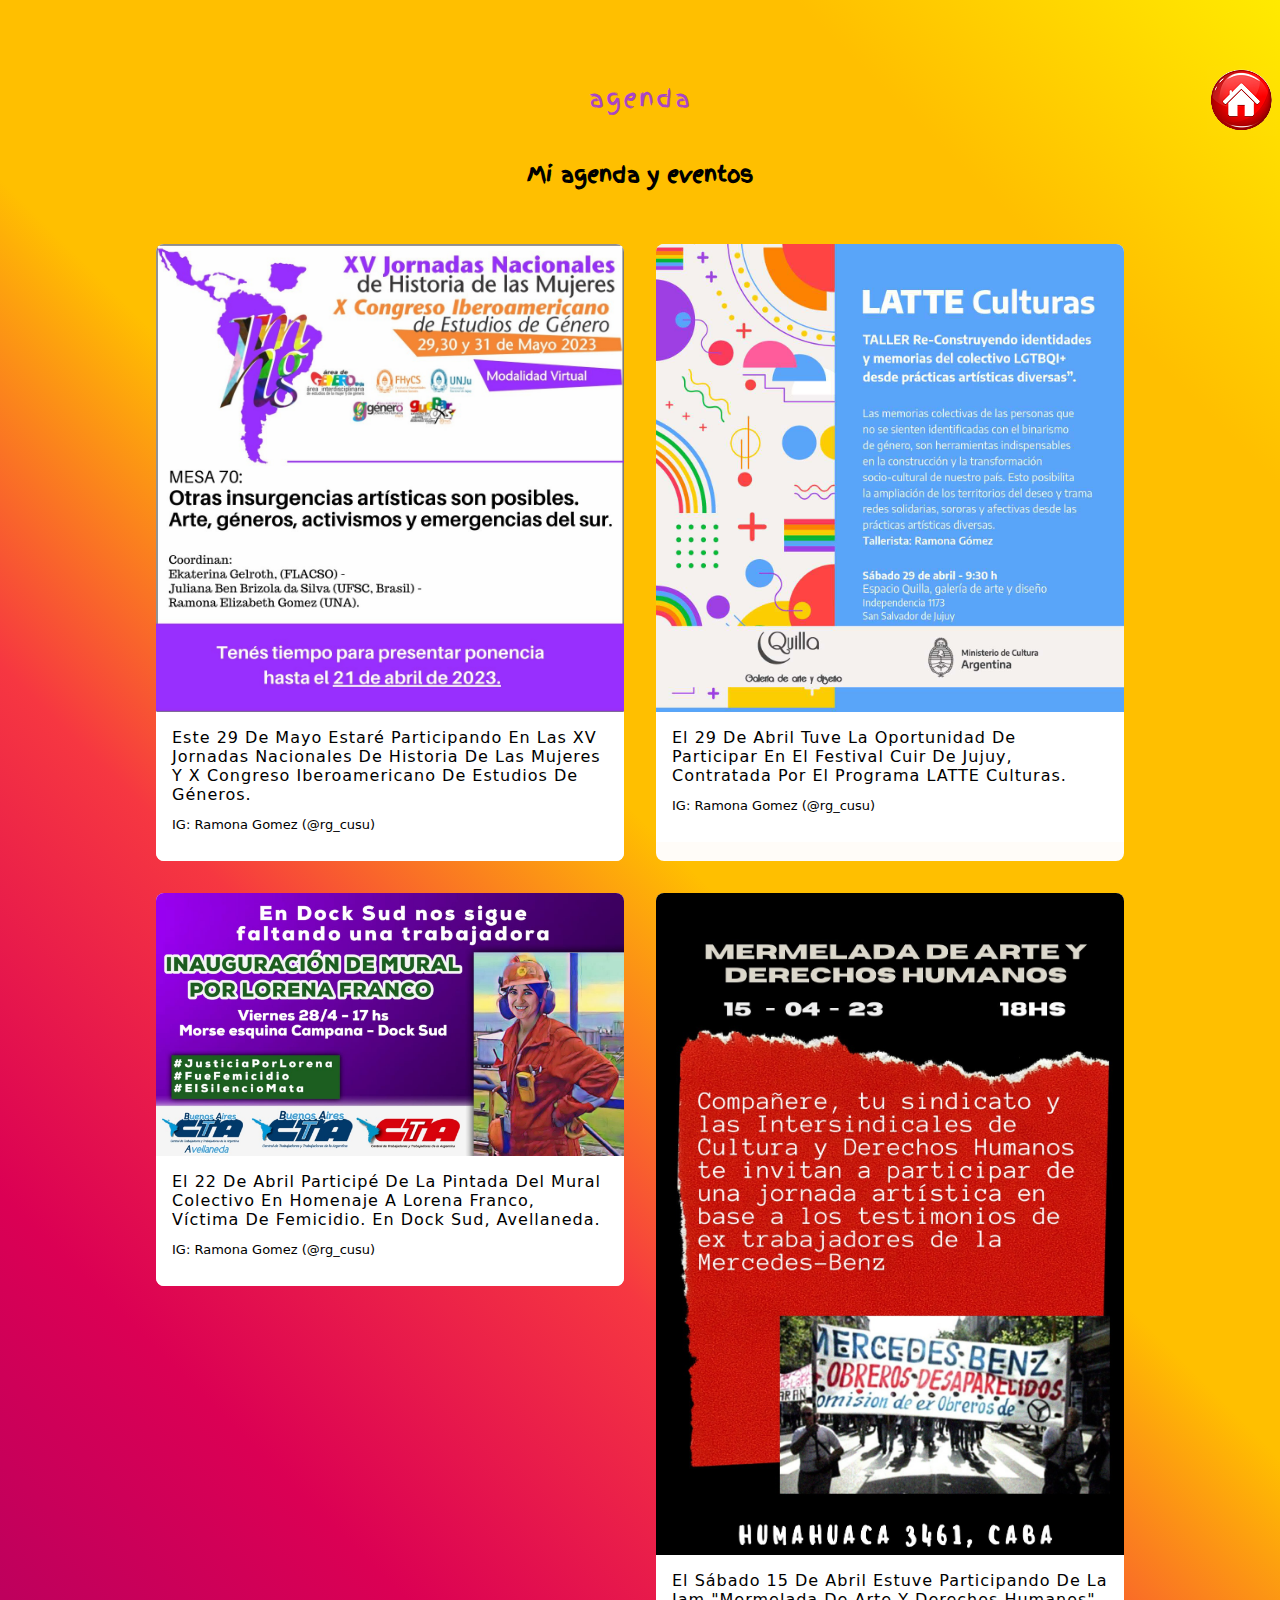
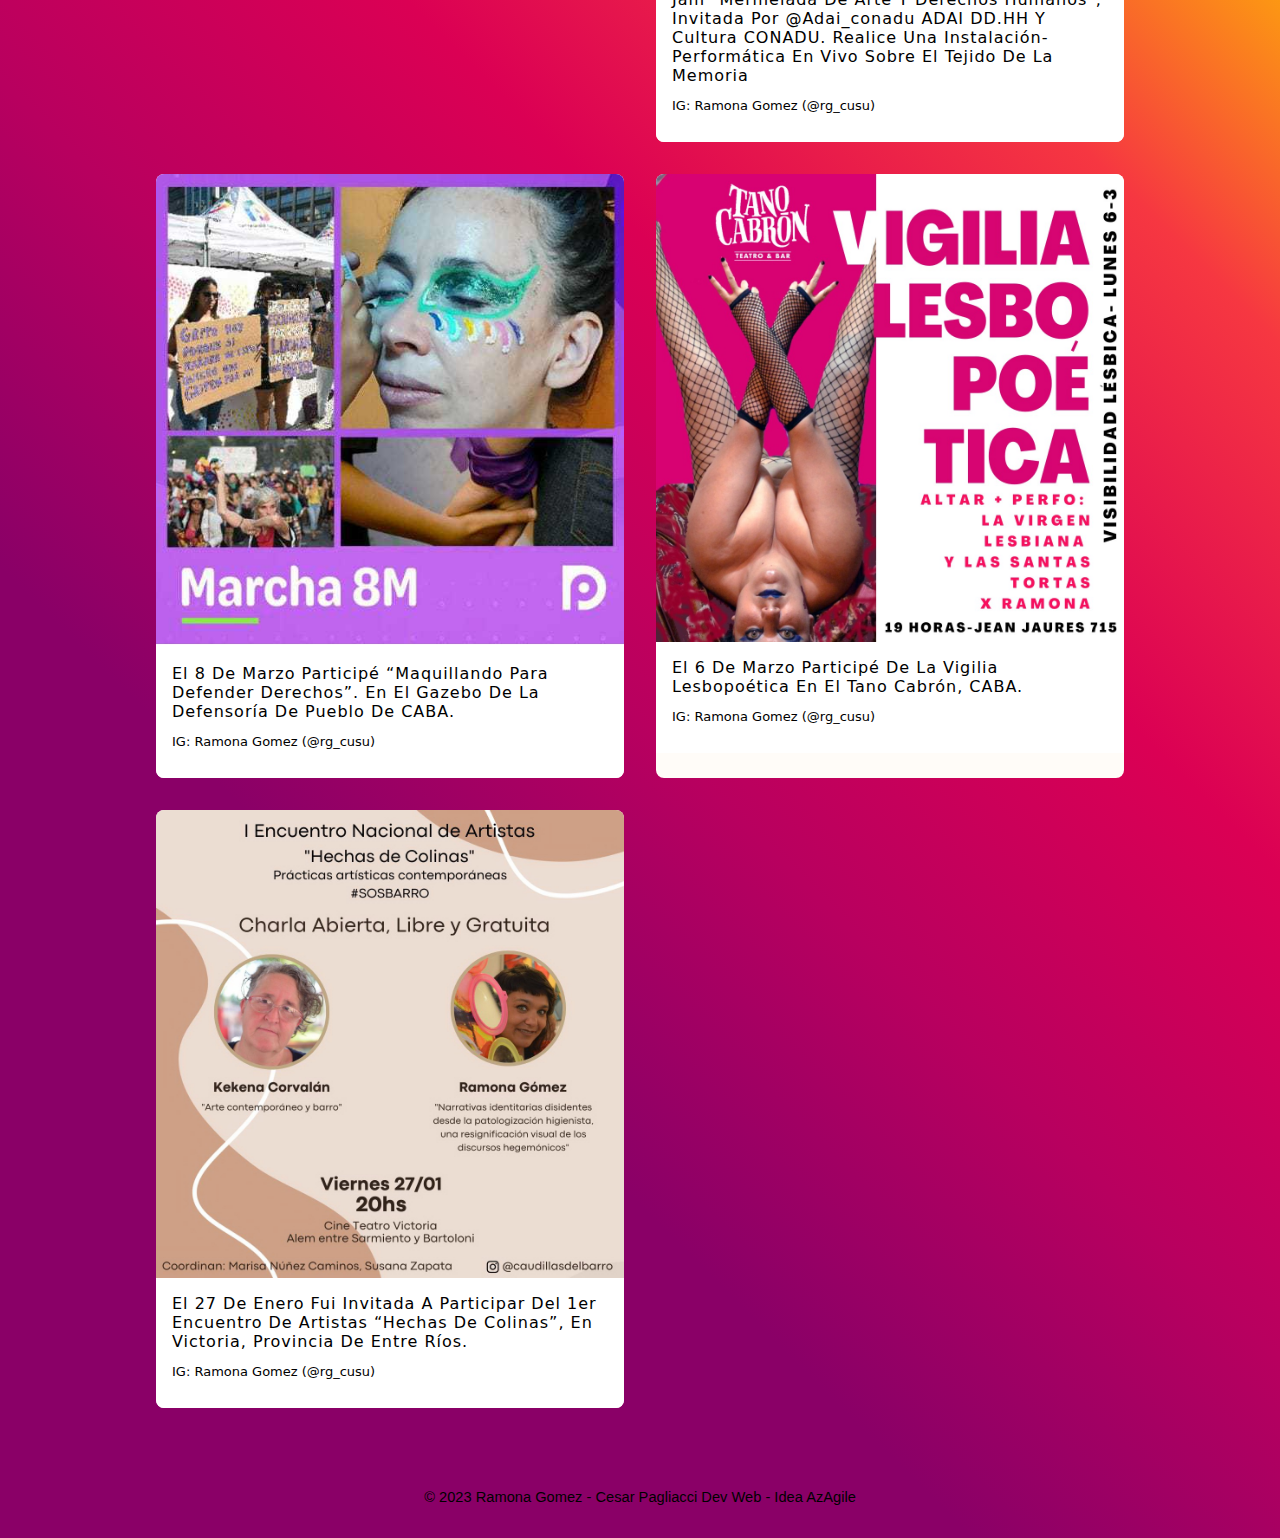
<file: agenda.html>
<!DOCTYPE html>
<html lang="en">
<head>
    <meta charset="UTF-8">
    <meta http-equiv="X-UA-Compatible" content="IE=edge">
    <meta name="viewport" content="width=device-width, initial-scale=1.0">
    <link rel="shortcut icon" href="./img/iconotransp.png" type="image/x-icon">
    <meta name="google-site-verification" content="4ORnj3a_B2ZTht-KVePzPWSEmkVpDXo3Prx_fdtxw7s" />    
    <title>Ramona Gomez Agenda</title>
    <link rel="stylesheet" href="./agenda.css">
    <meta name="author" content="Cesar Pagliacci">
    <meta name="copyright" content="Ramona Gomez">
    <meta name="description" content="Ramona Gomez, licenciada y docente de arte. Se desempeña como Artista visual y como investigadora.">
    <meta name="keywords" content="Ramona Gomez, artista visual, Universidad Nacional de las Artes (UNA), LGTBQI+, Artista visual, investigadora, Lenguajes artísticos combinados, proyectos socioculturales, muralismo, consultora en temas DEI (Diversidad-Equidad-Inclusión), diversidad, ESI">
</head>
<body>

    <div class="container">     

        <a href="./portfolio.html" class="btn-neon">
            <span id="span1"></span>
            <span id="span2"></span>
            <span id="span3"></span>
            <span id="span4"></span>
           agenda
        </a>
        </div>

        <h4 class=".cabecera" align="center">Mi agenda y eventos</h4>

        <div class="ws">
            <ul>                
                <li><a href="./index.html" class="icon-mail2"></a></li>               
            </ul>
       </div>
    
        <div class="main">
            
            <ul class="cards">
              <li class="cards_item">
                <div class="card">
                  <div class="card_image"><img src="./img/congreso.jpg"></div>
                  <div class="card_content">                    
                    <h3 class="card_title">Este 29 de mayo estaré participando en las XV Jornadas Nacionales de Historia de las Mujeres y X Congreso Iberoamericano de Estudios de Géneros.</h3>
                    <a href="https://www.instagram.com/p/CrMZC60u48W/" target="_blank"><p>IG: Ramona Gomez (@rg_cusu)</p></a>                  
                  </div>
                </div>
              </li>

              <li class="cards_item">
                <div class="card">                  
                  <div class="card_image"><img src="./img/29abril.jpg"></div>            
                  <div class="card_content">                    
                    <h3 class="card_title">El 29 de abril tuve la oportunidad de participar en el festival cuir de Jujuy, contratada por el programa LATTE culturas.</h3>
                    <a href="https://www.instagram.com/p/CrwJ2wJuKqP/" target="_blank"><p>IG: Ramona Gomez (@rg_cusu)</p></a>                
                  </div>
                </div>
              </li>

              <li class="cards_item" style="height: 50%;">
                <div class="card">
                  <div class="card_image"><img src="./img/28abril.jpeg"></div>
                  <div class="card_content">                    
                    <h3 class="card_title">El 22 de abril participé de la pintada del mural colectivo en homenaje a Lorena Franco, víctima de femicidio. En Dock Sud, Avellaneda.</h3>
                    <a href="https://www.instagram.com/p/CrYgfbVuq4Y/" target="_blank"><p>IG: Ramona Gomez (@rg_cusu)</p></a>                  
                  </div>
                </div>
              </li>

              <li class="cards_item">
                <div class="card">                  
                  <div class="card_image"><img src="./img/15abril.jpg"></div>            
                  <div class="card_content">                    
                    <h3 class="card_title">El sábado 15 de abril estuve participando de la Jam "Mermelada de Arte y derechos Humanos", invitada por @adai_conadu ADAI DD.HH y Cultura CONADU. Realice una instalación-performática en vivo sobre el tejido de la memoria</h3>
                    <a href="https://www.instagram.com/p/CrMXoEpuh3k/" target="_blank"><p>IG: Ramona Gomez (@rg_cusu)</p></a>                
                  </div>
                </div>
              </li>

              <li class="cards_item">
                <div class="card">
                  <div class="card_image"><img src="./img/8marzo.jpg"></div>
                  <div class="card_content">                    
                    <h3 class="card_title">El 8 de marzo participé “Maquillando para defender derechos”. En el gazebo de la Defensoría de Pueblo de CABA.</h3>
                    <a href="https://www.instagram.com/p/Cpk7wv_OJXc/" target="_blank"><p>IG: Ramona Gomez (@rg_cusu)</p></a>                  
                  </div>
                </div>
              </li>

              <li class="cards_item">
                <div class="card">                  
                  <div class="card_image"><img src="./img/vigilialesbopoetica.jpeg"></div>            
                  <div class="card_content">                    
                    <h3 class="card_title">El 6 de marzo participé de la Vigilia lesbopoética en El Tano Cabrón, CABA.</h3>
                    <a href="https://www.instagram.com/p/CpgqQ5TsyZm/" target="_blank"><p>IG: Ramona Gomez (@rg_cusu)</p></a>                
                  </div>
                </div>
              </li>

              <li class="cards_item">
                <div class="card">                  
                  <div class="card_image"><img src="./img/sosbarro.jpeg"></div>            
                  <div class="card_content">                    
                    <h3 class="card_title">El 27 de enero fui invitada a participar del 1er Encuentro de Artistas “Hechas de Colinas”, en Victoria, provincia de Entre Ríos.</h3>
                    <a href="https://www.instagram.com/p/CoLj15vuVhn/" target="_blank"><p>IG: Ramona Gomez (@rg_cusu)</p></a>                
                  </div>
                </div>
              </li>  
             
            </ul>
            <br>
            <br>

          <footer>        
            <a href="https://www.azagile.ar" target="_blank"><label> © 2023 Ramona Gomez - Cesar Pagliacci Dev Web - Idea AzAgile</label></a>
          </footer> 
        </div>

    <script src="./main.js"></script>

</body>
</html>
</file>
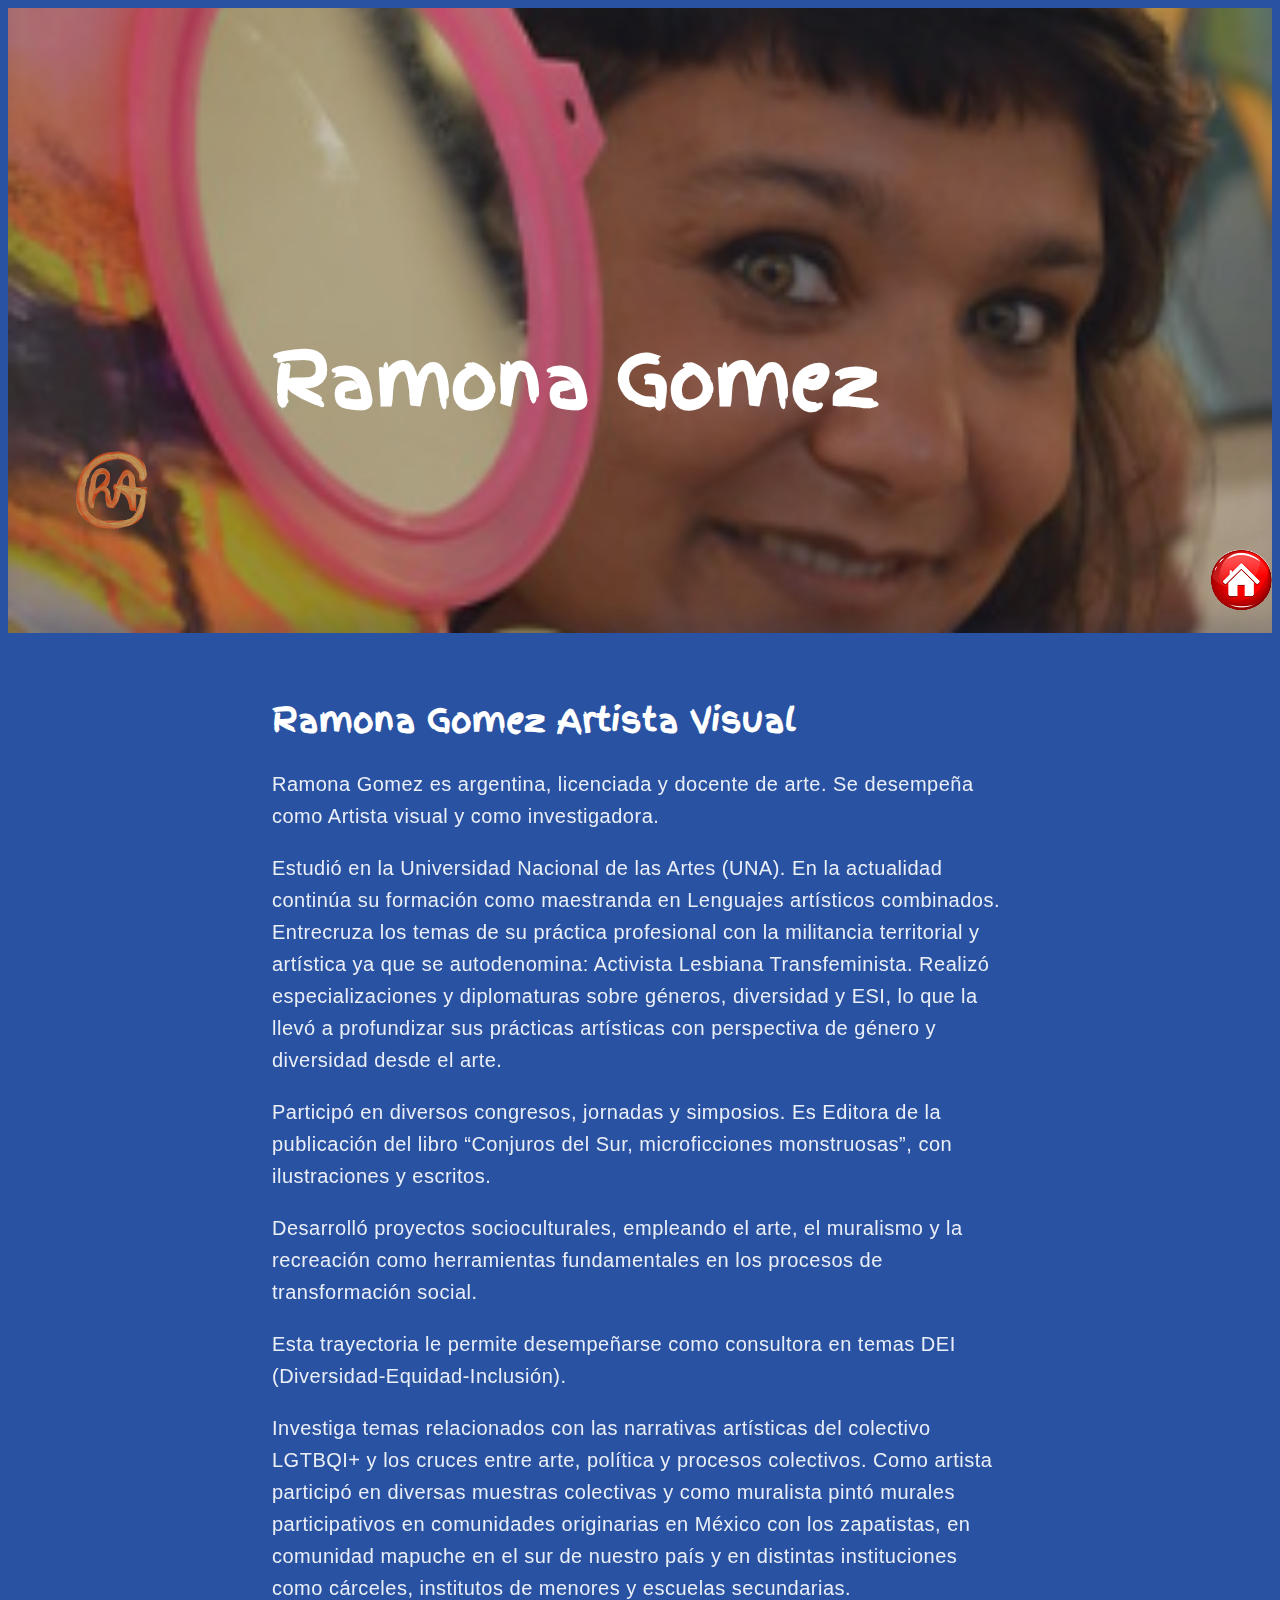
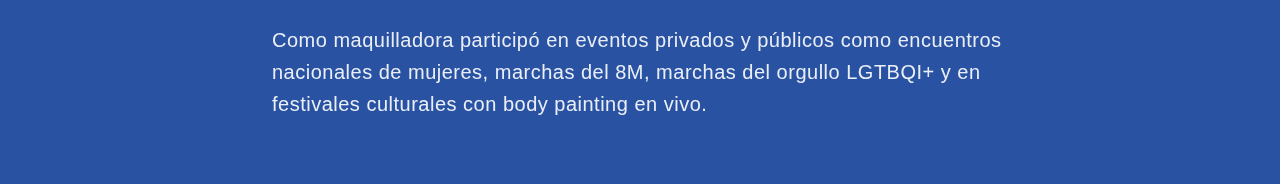
<file: bio.html>
<!DOCTYPE html>
<html lang="en">
<head>
    <meta charset="UTF-8">
    <meta http-equiv="X-UA-Compatible" content="IE=edge">
    <meta name="viewport" content="width=device-width, initial-scale=1.0">
    <link rel="shortcut icon" href="./img/iconotransp.png" type="image/x-icon">
    <meta name="google-site-verification" content="4ORnj3a_B2ZTht-KVePzPWSEmkVpDXo3Prx_fdtxw7s" />
    <title>Document</title>
    <link rel="stylesheet" href="./bio.css">
    <meta name="author" content="Cesar Pagliacci">
    <meta name="copyright" content="Ramona Gomez">
    <meta name="description" content="Ramona Gomez, licenciada y docente de arte. Se desempeña como Artista visual y como investigadora.">
    <meta name="keywords" content="Ramona Gomez, artista visual, Universidad Nacional de las Artes (UNA), LGTBQI+, Artista visual, investigadora, Lenguajes artísticos combinados, proyectos socioculturales, muralismo, consultora en temas DEI (Diversidad-Equidad-Inclusión), diversidad, ESI">
</head>
<body>
    <header>       
        <img src="./img/ramona.png" alt="Ramona Gomez"/>
              <h1>Ramona Gomez</h1>
        <img class="icono" src="./img/iconotransp.png" alt="logo Ramona Gomez">        
    </header>

        <div class="ws">
            <ul>                
                <li><a href="./index.html" class="icon-mail2"></a></li>               
            </ul>
       </div>
      
      <div class="page-content">
          
        <h3>Ramona Gomez Artista Visual</h3>
        <p>Ramona Gomez es argentina, licenciada y docente de arte. Se desempeña como Artista visual y como investigadora.</p>
        <p>Estudió en la Universidad Nacional de las Artes (UNA). En la actualidad continúa su formación como maestranda en Lenguajes artísticos combinados. Entrecruza los temas de su práctica profesional con la militancia territorial y artística ya que se autodenomina: Activista Lesbiana Transfeminista. Realizó especializaciones y diplomaturas sobre géneros, diversidad y ESI, lo que la llevó a profundizar sus prácticas artísticas con perspectiva de género y diversidad desde el arte.</p>
        <p>Participó en diversos congresos, jornadas y simposios. Es Editora de la publicación del libro “Conjuros del Sur, microficciones monstruosas”, con ilustraciones y escritos.</p>
        <p>Desarrolló proyectos socioculturales, empleando el arte, el muralismo y la recreación como herramientas fundamentales en los procesos de transformación social.</p>
        <p>Esta trayectoria le permite desempeñarse como consultora en temas DEI (Diversidad-Equidad-Inclusión).</p>
        <p>Investiga temas relacionados con las narrativas artísticas del colectivo LGTBQI+ y los cruces entre arte, política y procesos colectivos. Como artista participó en diversas muestras colectivas y como muralista pintó murales participativos en comunidades originarias en México con los zapatistas, en comunidad mapuche en el sur de nuestro país y en distintas instituciones como cárceles, institutos de menores y escuelas secundarias.</p>
        <p>Como maquilladora participó en eventos privados y públicos como encuentros nacionales de mujeres, marchas del 8M, marchas del orgullo LGTBQI+ y en festivales culturales con body painting en vivo.</p>
    
     
      
      </div>
    <script src="./bio.js"></script>
    
</body>
</html>
</file>
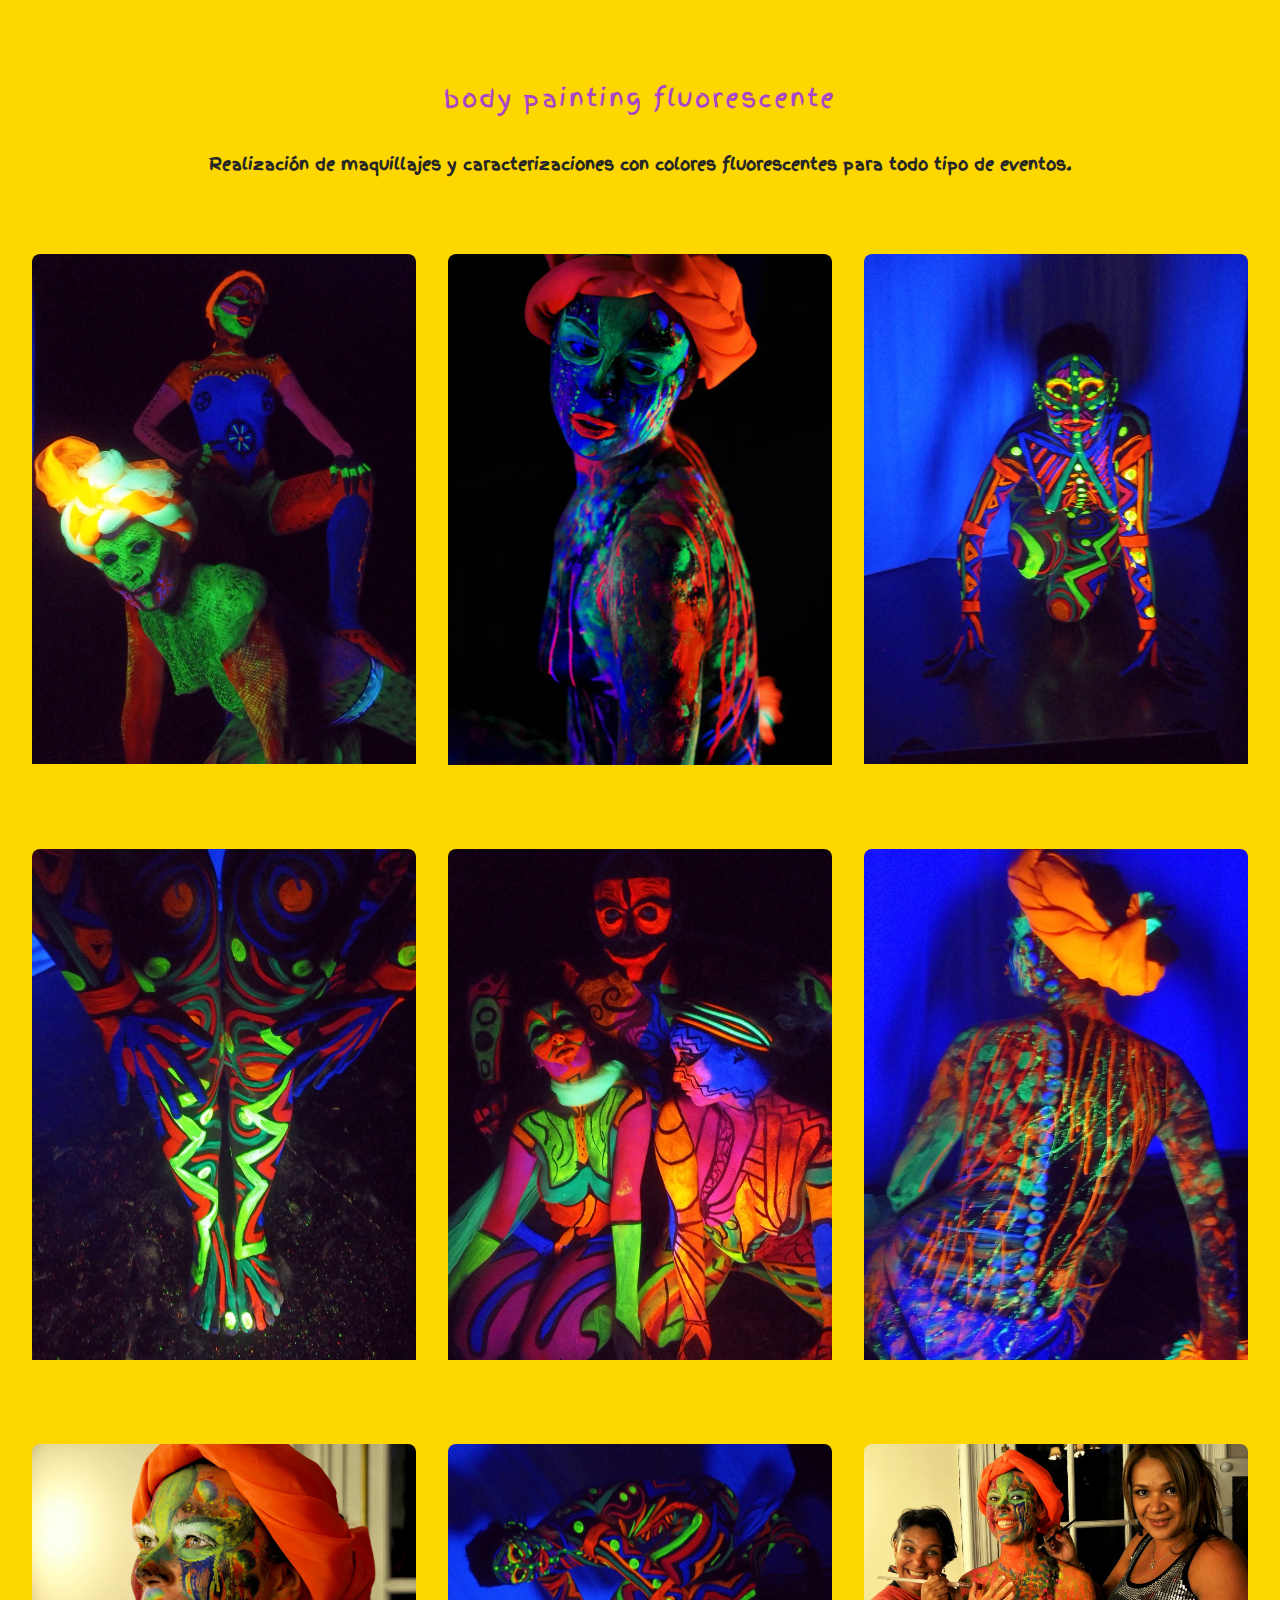
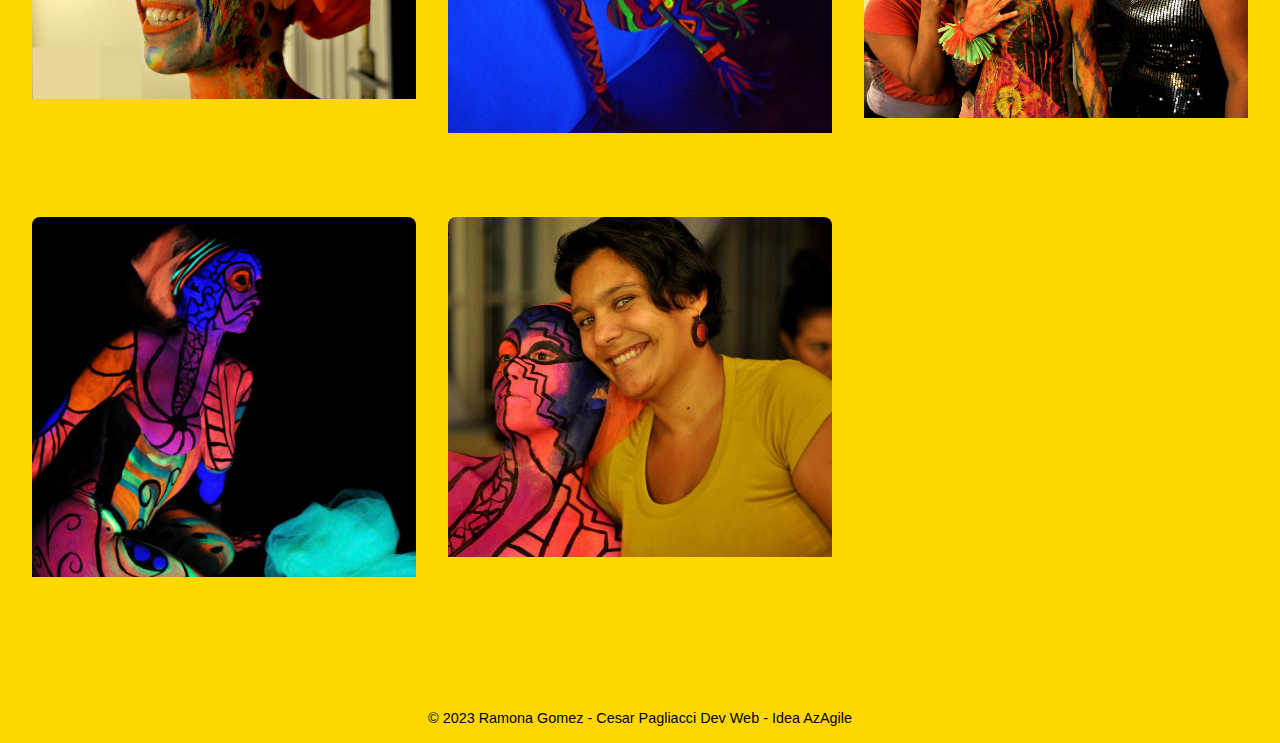
<file: painting.html>
<!DOCTYPE html>
<html lang="en">
<head>
    <meta charset="UTF-8">
    <meta http-equiv="X-UA-Compatible" content="IE=edge">
    <meta name="viewport" content="width=device-width, initial-scale=1.0">
    <link rel="shortcut icon" href="./img/iconotransp.png" type="image/x-icon">
    <meta name="google-site-verification" content="4ORnj3a_B2ZTht-KVePzPWSEmkVpDXo3Prx_fdtxw7s" />
    <title>Ramona Gomez</title>
    <link rel="stylesheet" href="./imagen.css">
    <meta name="author" content="Cesar Pagliacci">
    <meta name="copyright" content="Ramona Gomez">
    <meta name="description" content="Ramona Gomez, licenciada y docente de arte. Se desempeña como Artista visual y como investigadora.">
    <meta name="keywords" content="Ramona Gomez, artista visual, Universidad Nacional de las Artes (UNA), LGTBQI+, Artista visual, investigadora, Lenguajes artísticos combinados, proyectos socioculturales, muralismo, consultora en temas DEI (Diversidad-Equidad-Inclusión), diversidad, ESI">
</head>
<body>

    <div class="container">     

        <a href="./portfolio.html" class="btn-neon">
            <span id="span1"></span>
            <span id="span2"></span>
            <span id="span3"></span>
            <span id="span4"></span>
            body painting fluorescente
        </a>
        </div>

        <h4 class=".cabecera" align="center">Realización de maquillajes y caracterizaciones con colores fluorescentes para todo 
          tipo de eventos.</h4>
    
        <div class="main">
            
            <ul class="cards">
              <li class="cards_item">
                <div class="card">
                  <div class="card_image"><img src="./img/body/b1.JPG"></div>
                  <div class="card_content">                  
                    <h3 class="card_title"></h3>
                      <p class="card_text"></p>                     
                  </div>
                </div>
              </li>

              <li class="cards_item">
                <div class="card">
                  <div class="card_image"><img src="./img/body/b10.jpg"></div>
                  <div class="card_content">                  
                    <h3 class="card_title"></h3>
                      <p class="card_text"></p>                     
                  </div>
                </div>
              </li>
              
    
              <li class="cards_item">
                <div class="card">
                  <div class="card_image"><img src="./img/body/b3.JPG"></div>                  
                  <div class="card_content">                  
                    <h3 class="card_title"></h3>
                      <p class="card_text"></p>                    
                  </div>
                </div>
              </li>
    
              <li class="cards_item">
                <div class="card">
                  <div class="card_image"><img src="./img/body/b4.JPG"></div>                    
                  <div class="card_content">                  
                    <h3 class="card_title"></h3>
                      <p class="card_text"></p>                   
                  </div>
                </div>
              </li>

              <li class="cards_item">
                <div class="card">
                  <div class="card_image"><img src="./img/body/b5.JPG"></div>
                  <div class="card_content">                  
                    <h3 class="card_title"></h3>
                      <p class="card_text"></p>                     
                  </div>
                </div>
              </li>

              <li class="cards_item">
                <div class="card">
                  <div class="card_image"><img src="./img/body/b6.JPG"></div>
                  <div class="card_content">                  
                    <h3 class="card_title"></h3>
                      <p class="card_text"></p>                  
                  </div>
                </div>
              </li>




              <li class="cards_item">
                <div class="card">
                  <div class="card_image"><img src="./img/body/b11.png"></div>
                  <div class="card_content">                  
                    <h3 class="card_title"></h3>
                      <p class="card_text"></p>                   
                  </div>
                </div>
              </li>

              <li class="cards_item">
                <div class="card">                  
                  <div class="card_image"><img src="./img/body/b2.JPG"></div>            
                  <div class="card_content">                  
                    <h3 class="card_title"></h3>
                      <p class="card_text"></p>                    
                  </div>
                </div>
              </li>    
              
              <li class="cards_item">
                <div class="card">
                  <div class="card_image"><img src="./img/body/b8.jpg"></div>
                  <div class="card_content">                  
                    <h3 class="card_title"></h3>
                    <p class="card_text"></p>                   
                  </div>
                </div>
              </li>               
              
              <li class="cards_item">
                <div class="card">
                  <div class="card_image"><img src="./img/body/b9.jpg"></div>
                  <div class="card_content">                  
                    <h3 class="card_title"></h3>
                      <p class="card_text"></p>                    
                  </div>
                </div>
              </li>
              

              <li class="cards_item">
                <div class="card">
                  <div class="card_image"><img src="./img/body/b7.jpg"></div>
                  <div class="card_content">                  
                    <h3 class="card_title"></h3>
                      <p class="card_text"></p>                    
                  </div>
                </div>
              </li>
              
            </ul>
            <br>
            <br>


          <footer>        
            <a href="https://www.azagile.ar" target="_blank"><label> © 2023 Ramona Gomez - Cesar Pagliacci Dev Web - Idea AzAgile</label></a>
          </footer> 
        </div>

    <script src="./main.js"></script>


</body>

</html>
</file>
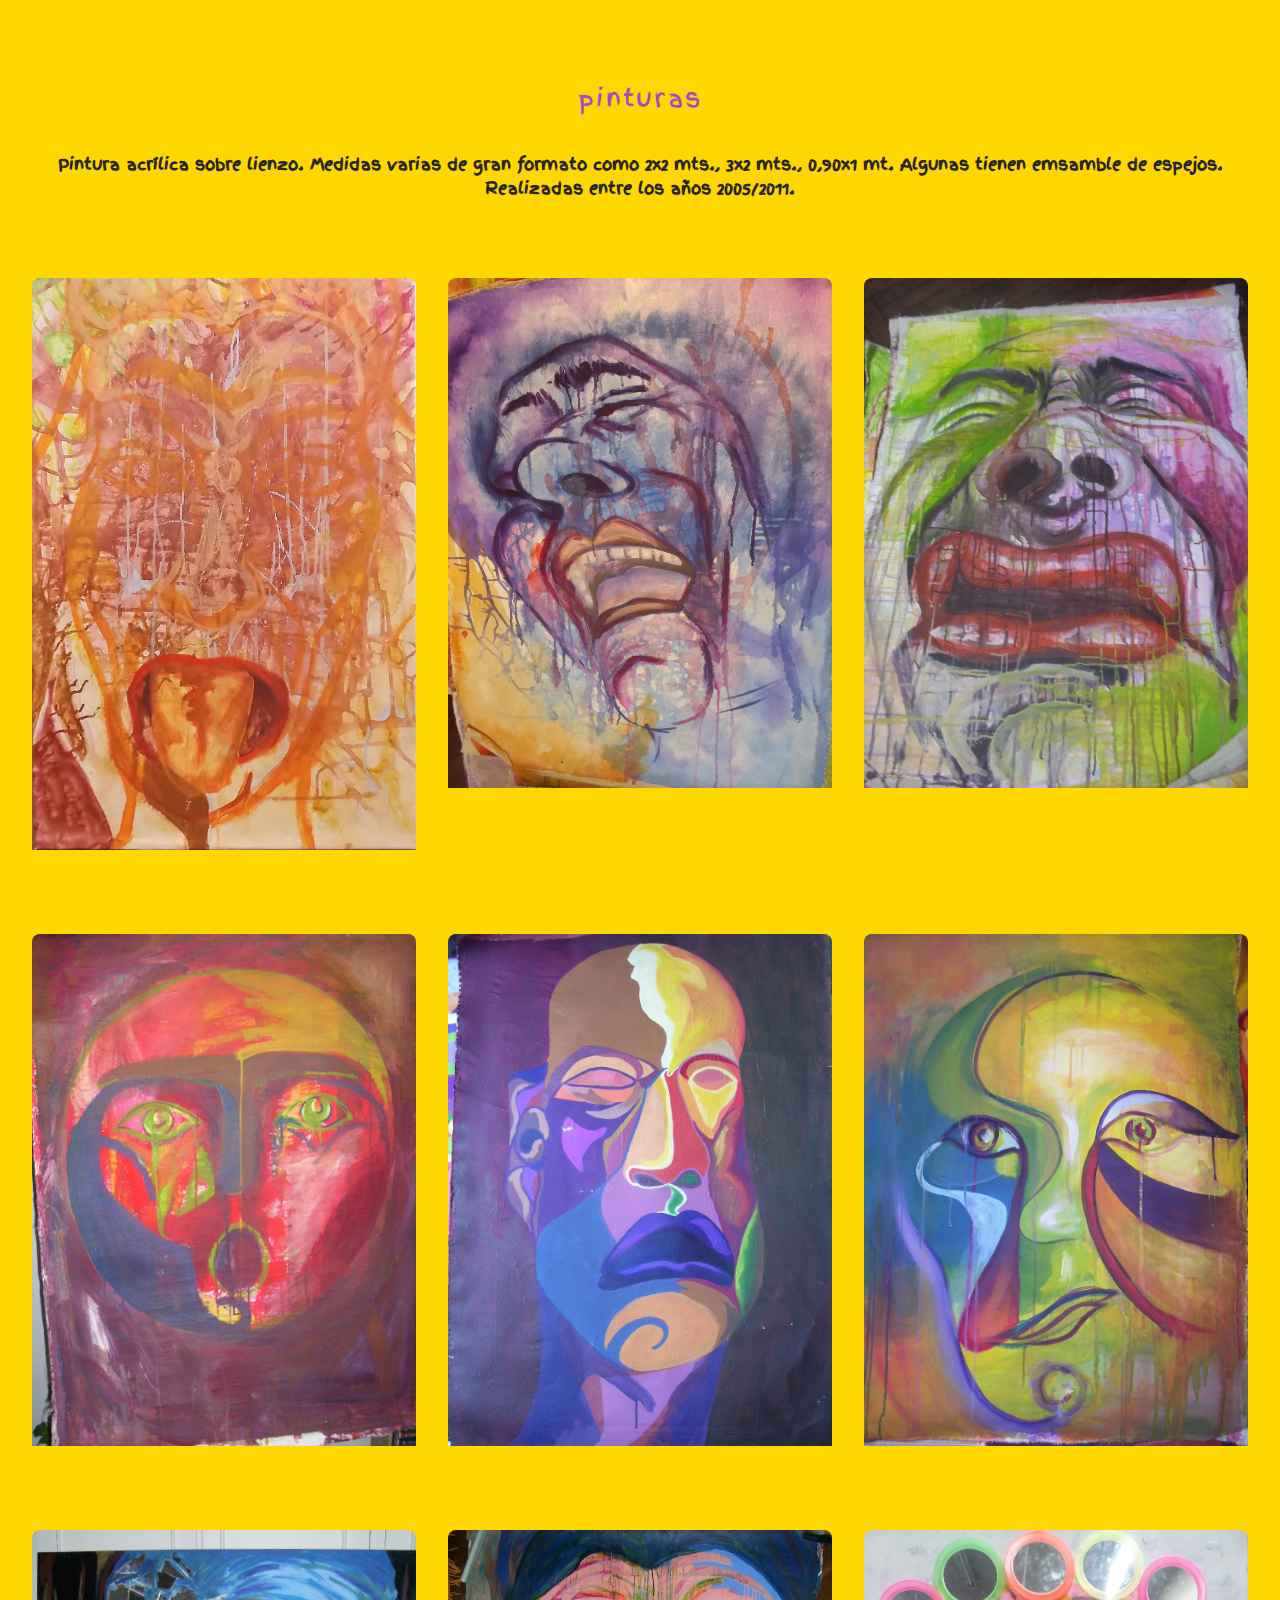
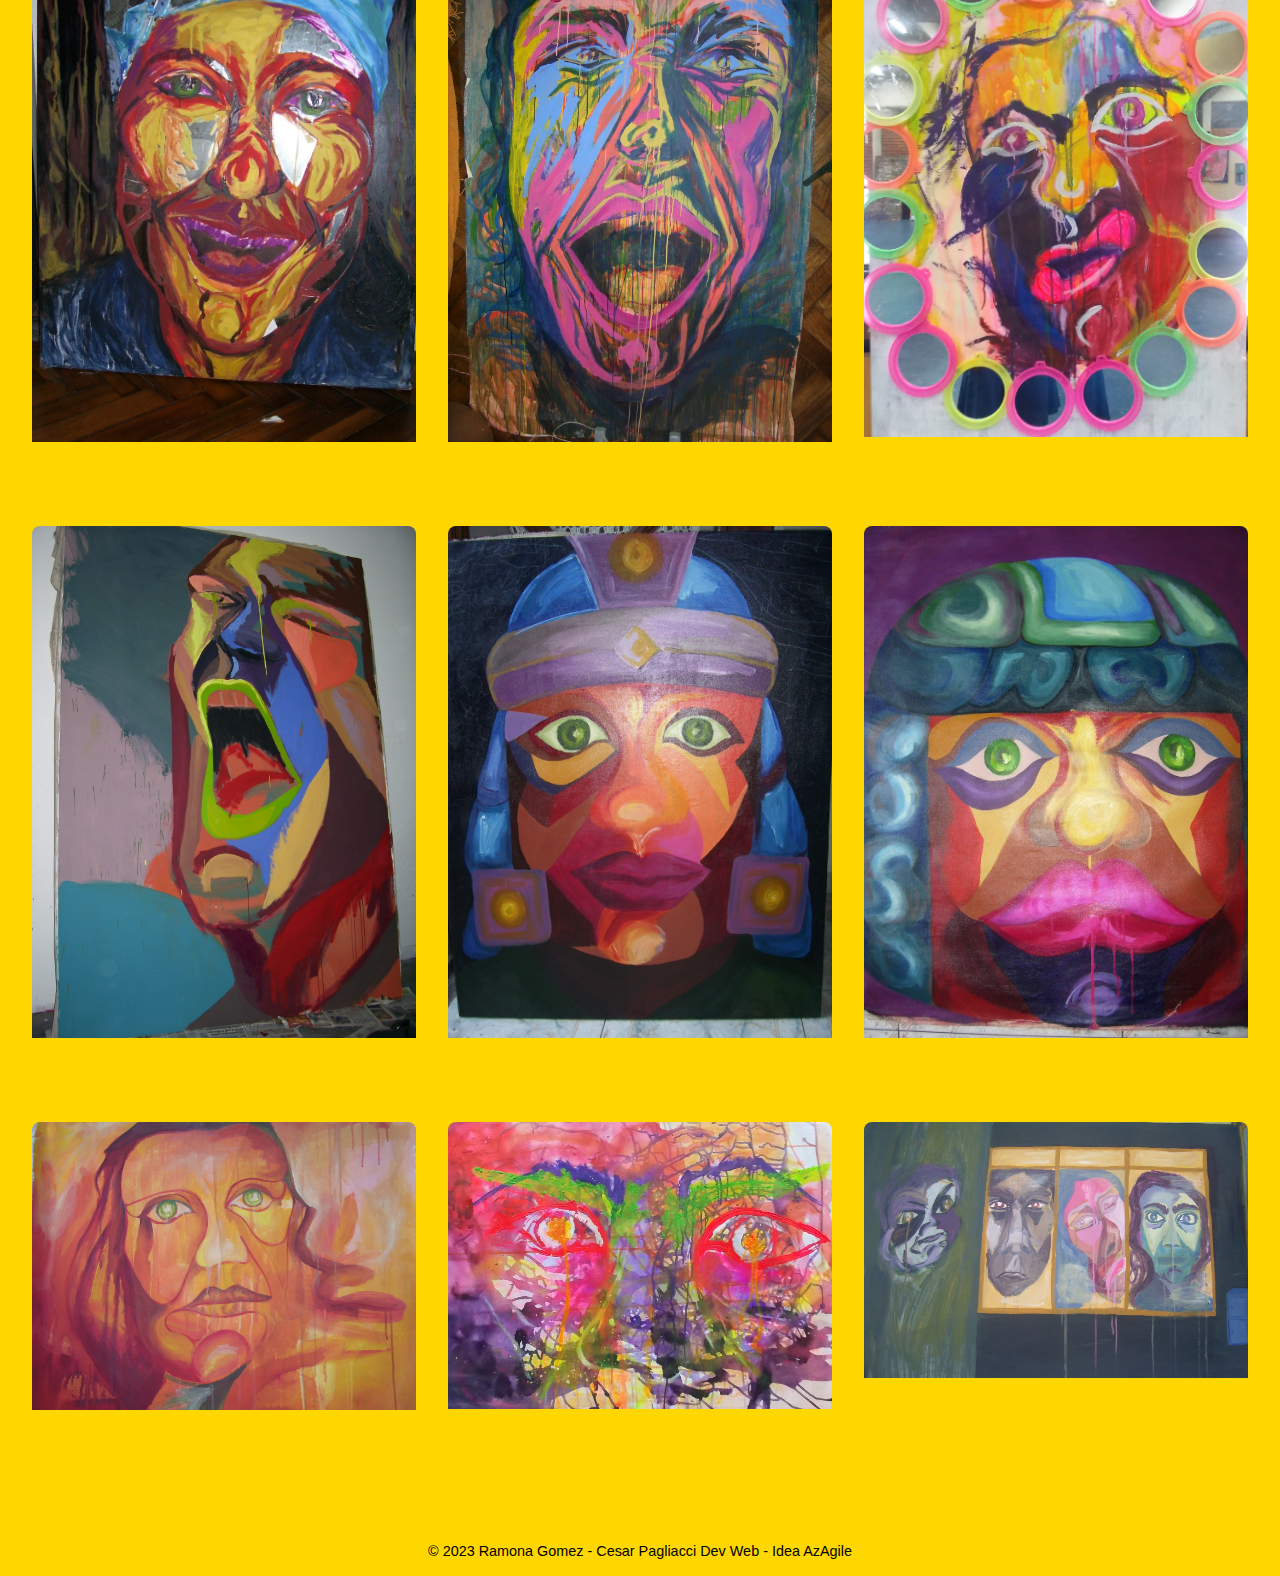
<file: pinturas.html>
<!DOCTYPE html>
<html lang="en">
<head>
    <meta charset="UTF-8">
    <meta http-equiv="X-UA-Compatible" content="IE=edge">
    <meta name="viewport" content="width=device-width, initial-scale=1.0">
    <link rel="shortcut icon" href="./img/iconotransp.png" type="image/x-icon">
    <meta name="google-site-verification" content="4ORnj3a_B2ZTht-KVePzPWSEmkVpDXo3Prx_fdtxw7s" />
    <title>Ramona Gomez</title>
    <link rel="stylesheet" href="./imagen.css">
    <meta name="author" content="Cesar Pagliacci">
    <meta name="copyright" content="Ramona Gomez">
    <meta name="description" content="Ramona Gomez, licenciada y docente de arte. Se desempeña como Artista visual y como investigadora.">
    <meta name="keywords" content="Ramona Gomez, artista visual, Universidad Nacional de las Artes (UNA), LGTBQI+, Artista visual, investigadora, Lenguajes artísticos combinados, proyectos socioculturales, muralismo, consultora en temas DEI (Diversidad-Equidad-Inclusión), diversidad, ESI">
</head>
<body>

    <div class="container">     

        <a href="./portfolio.html" class="btn-neon">
            <span id="span1"></span>
            <span id="span2"></span>
            <span id="span3"></span>
            <span id="span4"></span>
            pinturas
        </a>
        </div>

        <h4 class=".cabecera" align="center">Pintura acrílica sobre lienzo. Medidas varias de gran formato
           como 2x2 mts., 3x2 mts., 0,90x1 mt. Algunas tienen emsamble de espejos. Realizadas entre los años 2005/2011.
        </h4>
    
        <div class="main">
            
            <ul class="cards">
              <li class="cards_item">
                <div class="card">
                  <div class="card_image"><img src="./img/100_0000.JPG"></div>
                  <div class="card_content">                  
                    <h3 class="card_title"></h3>
                      <p class="card_text"></p>                     
                  </div>
                </div>
              </li>

              <li class="cards_item">
                <div class="card">                  
                  <div class="card_image"><img src="./img/2011(4).JPG"></div>                
                  <div class="card_content">                  
                    <h3 class="card_title"></h3>
                      <p class="card_text"></p>                     
                  </div>
                </div>
              </li>              
    
              <li class="cards_item">
                <div class="card">
                    <div class="card_image"><img src="./img/2011(5).JPG"></div>                  
                    <div class="card_content">                  
                      <h3 class="card_title"></h3>
                      <p class="card_text"></p>                    
                    </div>
                  </div>
                </li>
    
              <li class="cards_item">
                <div class="card">
                  <div class="card_image"><img src="./img/100_3878.JPG"></div>                    
                  <div class="card_content">                  
                    <h3 class="card_title"></h3>
                      <p class="card_text"></p>                     
                  </div>
                </div>
              </li>

              <li class="cards_item">
                <div class="card">
                  <div class="card_image"><img src="./img/100_3885.JPG"></div>
                  <div class="card_content">                  
                    <h3 class="card_title"></h3>
                      <p class="card_text"></p>                    
                  </div>
                </div>
              </li>

              <li class="cards_item">
                <div class="card">
                  <div class="card_image"><img src="./img/100_3891.JPG"></div>
                  <div class="card_content">                  
                    <h3 class="card_title"></h3>
                      <p class="card_text"></p>                     
                  </div>
                </div>
              </li>

              <li class="cards_item">
                <div class="card">
                  <div class="card_image"><img src="./img/2004.jpg"></div>
                  <div class="card_content">                  
                    <h3 class="card_title"></h3>
                      <p class="card_text"></p>                    
                  </div>
                </div>
              </li>

              <li class="cards_item">
                <div class="card">
                  <div class="card_image"><img src="./img/2005A.jpg"></div>
                  <div class="card_content">                  
                    <h3 class="card_title"></h3>
                      <p class="card_text"></p>                    
                  </div>
                </div>
              </li>

              <li class="cards_item">
                <div class="card">
                    <div class="card_image"><img src="./img/100_0002.jpg"></div>
                    <div class="card_content">                  
                      <h3 class="card_title"></h3>
                      <p class="card_text"></p>                     
                    </div>
                  </div>
                </li>

              <li class="cards_item">
                <div class="card">
                  <div class="card_image"><img src="./img/2007.jpg"></div>
                  <div class="card_content">                  
                    <h3 class="card_title"></h3>
                      <p class="card_text"></p>                    
                  </div>
                </div>
              </li>

              <li class="cards_item">
                <div class="card">
                  <div class="card_image"><img src="./img/2009A.JPG"></div>
                  <div class="card_content">                  
                    <h3 class="card_title"></h3>
                      <p class="card_text"></p>                    
                  </div>
                </div>
              </li>

              <li class="cards_item">
                <div class="card">
                  <div class="card_image"><img src="./img/2009B.JPG"></div>
                  <div class="card_content">                  
                    <h3 class="card_title"></h3>
                      <p class="card_text"></p>                     
                  </div>
                </div>
              </li>

              <li class="cards_item">
                <div class="card">
                  <div class="card_image"><img src="./img/2011(1).JPG"></div>
                  <div class="card_content">                  
                    <h3 class="card_title"></h3>
                      <p class="card_text"></p>                   
                  </div>
                </div>
              </li>

              <li class="cards_item">
                <div class="card">
                    <div class="card_image"><img src="./img/100_0001.jpg"></div>
                    <div class="card_content">                  
                      <h3 class="card_title"></h3>
                      <p class="card_text"></p>                     
                    </div>
                  </div>
                </li>

              <li class="cards_item">
                <div class="card">
                    <div class="card_image"><img src="./img/2006.JPG"></div>                    
                    <div class="card_content">                  
                      <h3 class="card_title"></h3>
                      <p class="card_text"></p>                     
                    </div>
                  </div>
                </li>
                
            </ul>

            <br>
            <br>


          <footer>        
            <a href="https://www.azagile.ar" target="_blank"><label> © 2023 Ramona Gomez - Cesar Pagliacci Dev Web - Idea AzAgile</label></a>
          </footer> 


        </div>

    <script src="./main.js"></script>


</body>

</html>
</file>
<file: agenda.css>
@import url(https://fonts.googleapis.com/css?family=Finger+Paint);
:root {
    --font-size-body: clamp(1.31rem, calc(1rem + 0.37vw), 1.5rem);
    --font-size-h3: clamp(1.73rem, calc(1rem + 2.35vw), 2.93rem);
    --font-size-h1: clamp(2.07rem, calc(1rem + 3.1vw), 3.66rem);
}
  
html {
    box-sizing: border-box;
}  
  
body {
    margin: 0;
    padding: 0;         
    font-family:'Finger Paint';     
} 
    
.btn-neon{
       position: relative;
       display: inline-block;
       padding: 15px 30px; 
       color: #a945c7;   
       font-family:'Finger Paint';     
       letter-spacing: 2px;
       text-decoration: none;
       font-size: 24px;
       overflow: hidden;
       transition: 0.2s;
}
.btn-neon:hover{       
       background: #e37703 ;
       box-shadow: 0 0 10px #a945c7, 0 0 40px #a945c7, 0 0 80px #a945c7;
       transition-delay: .5s;
}
.btn-neon span{
       position: absolute;
       display: block;
}
#span1{
       top: 0;
       left: -100%;
       width: 100%;
       height: 2px;
       background: linear-gradient(90deg, transparent,#a945c7);
}
.btn-neon:hover #span1{
       left: 100%;
       transition: 1s;
}
#span3{
       bottom: 0;
       right: -100%;
       width: 100%;
       height: 2px;
       background: linear-gradient(270deg, transparent,#a945c7);
}
.btn-neon:hover #span3{
       right: 100%;
       transition: 1s;
       transition-delay: 0.5s;
}
#span2{
       top: -100%;
       right: 0;
       width: 2px;
       height: 100%;
       background: linear-gradient(180deg,transparent,#a945c7);
}
.btn-neon:hover #span2{
       top: 100%;
       transition: 1s;
       transition-delay: 0.25s;
}
#span4{
       bottom: -100%;
       left: 0;
       width: 2px;
       height: 100%;
       background: linear-gradient(360deg,transparent,#a945c7);
       
}
.btn-neon:hover #span4{
       bottom: 100%;
       transition: 1s;
       transition-delay: 0.5s;
}

/*   casita de incicio  */

    .ws {
        position: fixed; 
        right: 3px; /* Establecemos la barra en la izquierda */
        top: 45px; /* Bajamos la barra 45px de arriba a abajo */
        z-index: 2000; /* Utilizamos la propiedad z-index para que no se superponga algún otro elemento como sliders, galerías, etc */
    }
    
    .ws ul {
            list-style: none;
    }
    
    .ws ul li a {
            display:inline-block;
            color:#fff;
            /*background: #000;*/
            padding: 35px 35px;
            text-decoration: none;
            -webkit-transition:all 500ms ease;
            -o-transition:all 500ms ease;
            transition:all 500ms ease; /* Establecemos una transición a todas las propiedades */
    }  
    
    .ws ul li .icon-mail2 {background-image: url(./img/inicio.png)}      
    
    .ws ul li a:hover {
            /*background:white; /* Cambiamos el fondo cuando el usuario pase el mouse */
            transform: scale(1.1);
              text-decoration: none;
             /*box-shadow: 0 0px 25px coral;*/
            /*padding: 21px 22px; /* Hacemos mas grande el espacio cuando el usuario pase el mouse */
    
    }
    /*@media (max-width: 800px) {
        .ws ul li .icon-mail2 {        
            padding: 20px 20px;     
        }
        .ws li .icon-mail2 {
           padding: 21px 22px;
        }
    
    }*/
  
    .container {
      
      font-size: 0;
      width: 100%;
      margin-top: 50px;
      text-align: center;
    }

    .cabecera {
        color: black;
        font-size: .8rem;
        font-weight: 500;
        letter-spacing: 1px;  
        text-align:justify;
        margin:5px;
    }
      
    a:link, a:visited,  a:hover, a:active {
        text-decoration: none;
    }  
    
    h4 {
        color:black;
        font-family: 'Finger Paint' ;
    }  
  
    
  /* Design */
  *,
  *::before,
  *::after {
    box-sizing: border-box;
  }
  
  html {
      
      background-color: #fffcf8;   
  }
  
  body {
    background-image: linear-gradient(45deg, #8a0067 0%, #8a0067 11%, #8a0067 22%, #b8005f 33%, #db0054 44%, #f63741 56%, #ffbf00 67%, #ffbf00 78%, #ffbf00 89%, #ffea00 100%);
    font-color: #666;
    font-family: var(--font-family, system-ui, sans-serif);    
    font-size: var(--font-size-body);
    padding-block: 1rem;
    color: #272727;
    font-family: system-ui, sans-serif;    
    font-style: normal;
    font-weight: 400;
    letter-spacing: 0;
    padding: 1rem;
  }
  
  .main{
    padding-top: 10px;
    max-width: 1000px;
    margin: 0 auto;
  }
  
  
  img {
    height: auto;
    max-width: 100%;
    vertical-align: middle;
  }
  
  
  img:hover {
      cursor: pointer;
     
  }
  
  .btn {
    color: #ffffff;
    padding: 0.8rem;
    font-size: 14px;
    text-transform: uppercase;
    border-radius: 4px;
    font-weight: 400;
    display: block;
    width: 100%;
    cursor: pointer;
    border: 1px solid rgba(255, 255, 255, 0.2);
    background: transparent;
  }
  
  .btn:hover {
    background-color: rgba(255, 255, 255, 0.12);
  }
  
  .cards {
    display: flex;
    flex-wrap:wrap;
    list-style: none;
    margin: 0;
    padding: 0;
  }
  p {
    color: black;
    font-size: small;
  }
  
  .cards_item {
    display: flex;
    padding: 1rem;
  }
  
  @media (min-width: 70rem) {
      .cards_item {      
        width: 60%;
      }}
  
  @media (min-width: 40rem) {
    .cards_item {
      width: 50%;
    }
  }
  
  @media (min-width: 56rem) {
    .cards_item {      
      width: 50%;
    }
  }
  
  
  
  .card {   
    background-color: #fffcf8;
    border-radius: 0.5rem;    
    display: flex;
    flex-direction: column;
    overflow: hidden;
  }
  
  .card_content {
    padding: 1rem;
    background: linear-gradient(to bottom left, white 40%, white 100%);
  }
  
  .card_title {
    color: black;   
    font-size: 1.0rem;
    font-weight: 500;
    letter-spacing: 1px;
    text-transform: capitalize;
    margin: 0px;
  }
  
  .card_text {
    color: #ffffff;
    font-size: 0.875rem;
    line-height: 1.5;
    margin-bottom: 1.25rem;    
    font-weight: 400;
  }

  @media (max-width: 800px) {
    .card_title {
        font-size: 0.8rem;    }
  }

  footer label {
    color: black;
    height: 50px;
    width: 100%;
    font-family: "General Sans", sans-serif;  
    display: flex;
    align-items: center;
    text-align: center;
    flex-direction: column;
    justify-content: center; 
    font-size: 70%;
    text-decoration: none;  
  }  
  
  footer label:hover {
    cursor: pointer;
  }
</file>
<file: bio.css>
@import url(https://fonts.googleapis.com/css?family=Finger+Paint);

:root {
    --primary-color-hue: 220;
    --hero-font-weight: 600;
  }
  
  body {
    font-family: "General Sans", sans-serif;
    background-color: hsla(var(--primary-color-hue), 60%, 40%, 1);
    color: #fff;
  }
  
  header {
    position: relative;
    background-color: hsla(var(--primary-color-hue), 40%, 15%, 0.25);
    padding: clamp(8rem, -4.521739130434783rem + 55.65217391304348vw, 20rem) 5% clamp(2.5rem, -0.23913043478260887rem + 12.173913043478262vw, 6rem) 5%;
    overflow: hidden;
    box-shadow: inset 0px -24px 24px -12px hsla(var(--primary-color-hue), 60%, 20%, 0.2);
  }
  header > *:not(img) {
    max-width: 46rem;
    margin: 0 auto;
  }
  header h1  {
    font-family:'Finger Paint';
    font-size: clamp( 2.5rem, 0.04347826086956519rem + 8.695652173913043vw, 4.5rem );
    font-weight: var(--hero-font-weight);
    color: #fff;
    margin-bottom: 0.2em;
    letter-spacing: var(--hero-letter-spacing);
  }
  
  header p {
    font-size: clamp( 1.25rem, 1.0543478260869565rem + 0.8695652173913043vw, 1.5rem );
    color: #fff;
    line-height: 1.4;
  }
  header img {
    position: absolute;
    inset: 0;
    width: 100%;
    height: 100%;
    object-fit: cover;
    z-index: -1;
  }
  .icono {
    position: relative;
    width: 7%;
    height: auto;   
  }

  /*****   inicio    *******/
  .www {
    width: 65%;
    height:auto;  
  }
  
  .mail {
    width: 65%;
    height:auto;  
  }
  
  .ws {
      position: fixed; 
      right: 3px; /* Establecemos la barra en la izquierda */
      top: 530px; /* Bajamos la barra 530px de arriba a abajo */
      z-index: 2000; /* Utilizamos la propiedad z-index para que no se superponga algún otro elemento como sliders, galerías, etc */
  }
  
  .ws ul {
          list-style: none;
  }
  
  .ws ul li a {
          display:inline-block;
          color:#fff;
          /*background: #000;*/
          padding: 35px 35px;
          text-decoration: none;
          -webkit-transition:all 500ms ease;
          -o-transition:all 500ms ease;
          transition:all 500ms ease; /* Establecemos una transición a todas las propiedades */
  }  
  
  .ws ul li .icon-mail2 {background-image: url(./img/inicio.png)}      
  
  .ws ul li a:hover {
          /*background:white; /* Cambiamos el fondo cuando el usuario pase el mouse */
          transform: scale(1.1);
            text-decoration: none;
           /*box-shadow: 0 0px 25px coral;*/
          /*padding: 21px 22px; /* Hacemos mas grande el espacio cuando el usuario pase el mouse */
  
  }
  /*@media (max-width: 800px) {
      .ws ul li .icon-mail2 {        
          padding: 20px 20px;     
      }
      .ws li .icon-mail2 {
         padding: 21px 22px;
      }
  
  }*/

  
  .page-content {
    max-width: 46rem;
    margin: clamp(2rem, 0.4347826086956521rem + 6.956521739130435vw, 4rem) auto;
    padding: 0 15% 0 15%;
  }
  .page-content p {
    font-size: clamp( 1rem, 0.8043478260869565rem + 0.8695652173913043vw, 1.25rem );
    line-height: 1.6;
    font-weight: 300;
    letter-spacing: 0.025em;
    opacity: 0.9;
    filter: blur(0.1px);
  }
  .page-content h3 {
    font-family:'Finger Paint';
    font-size: clamp( 1.25rem, 0.6630434782608696rem + 2.608695652173913vw, 2rem );
    font-weight: 600;
    margin-top: 1.25em;
    margin-bottom: 0.75em;
  }
</file>
<file: imagen.css>
@import url(https://fonts.googleapis.com/css?family=Finger+Paint);

body{
      margin: 0;
       padding: 0;
       height: 12vh; 
       background-color: gold;      
       /*background-color: #fffcf8;   */   
       font-family:'Finger Paint';     
  }
  
  
  .btn-neon{
     position: relative;
     display: inline-block;
     padding: 15px 30px; 
     color: #a945c7;    
     letter-spacing: 2px;
     text-decoration: none;
     font-size: 24px;
     overflow: hidden;
     transition: 0.2s;
  }
  .btn-neon:hover{    
     background: #e37703 ;
     box-shadow: 0 0 10px #a945c7, 0 0 40px #a945c7, 0 0 80px #a945c7;
     transition-delay: .5s;
  }
  .btn-neon span{
     position: absolute;
     display: block;
  }
  #span1{
     top: 0;
     left: -100%;
     width: 100%;
     height: 2px;
     background: linear-gradient(90deg, transparent,#a945c7);
  }
  .btn-neon:hover #span1{
     left: 100%;
     transition: 1s;
  }
  #span3{
     bottom: 0;
     right: -100%;
     width: 100%;
     height: 2px;
     background: linear-gradient(270deg, transparent,#a945c7);
  }
  .btn-neon:hover #span3{
     right: 100%;
     transition: 1s;
     transition-delay: 0.5s;
  }
  #span2{
     top: -100%;
     right: 0;
     width: 2px;
     height: 100%;
     background: linear-gradient(180deg,transparent,#a945c7);
  }
  .btn-neon:hover #span2{
     top: 100%;
     transition: 1s;
     transition-delay: 0.25s;
  }
  #span4{
     bottom: -100%;
     left: 0;
     width: 2px;
     height: 100%;
     background: linear-gradient(360deg,transparent,#a945c7);
     
  }
  .btn-neon:hover #span4{
     bottom: 100%;
     transition: 1s;
     transition-delay: 0.5s;
  }

  .container {
    
    font-size: 0;
    width: 100%;
    margin-top: 50px;
    text-align: center;
  }
  
  



  /* Font de la galeria de tarjetas*/
  @import url(https://fonts.googleapis.com/css?family=Finger+Paint);

/* Design */
*,
*::before,
*::after {
  box-sizing: border-box;
}

html {
    background-color: gold;
    /*background-color: #fffcf8;*/
}

body {  
  color: #272727;
  font-family:'Finger Paint';
  font-style: normal;
  font-weight: 400;
  letter-spacing: 0;
  padding: 1rem;
}

.main{
  padding-top: 40px;
  max-width: 1600px;
  margin: 0 auto;
}


img {
  height: auto;
  max-width: 100%;
  vertical-align: middle;
}


img:hover {
    cursor: pointer;
    -webkit-transition: all 200ms ease-in;
   -webkit-transform: scale(1.1);
   -moz-transition: all 200ms ease-in;
   -moz-transform: scale(1.1);
   -ms-transition: all 200ms ease-in;
   -ms-transform: scale(1.1);
   transition: all 200ms ease-in;
   transform: scale(1.1);
}

.btn {
  color: #ffffff;
  padding: 0.8rem;
  font-size: 14px;
  text-transform: uppercase;
  border-radius: 4px;
  font-weight: 400;
  display: block;
  width: 100%;
  cursor: pointer;
  border: 1px solid rgba(255, 255, 255, 0.2);
  background: transparent;
}

.btn:hover {
  background-color: rgba(255, 255, 255, 0.12);
}

.cards {
  display: flex;
  flex-wrap: wrap;
  list-style: none;
  margin: 0;
  padding: 0;
}



.cards_item {
  display: flex;
  padding: 1rem;
}

@media (min-width: 70rem) {
    .cards_item {      
      width: 60%;
    }}

@media (min-width: 40rem) {
  .cards_item {
    width: 50%;
  }
}

@media (min-width: 56rem) {
  .cards_item {
    width: 33.3333%;
  }
}



.card {  
  background-color: gold;
  /*background-color: #fffcf8;*/
  border-radius: 0.5rem; 
  display: flex;
  flex-direction: column;
  overflow: hidden;
}

.card_content {
  padding: 1rem;
  background: linear-gradient(to bottom left, gold 40%, gold 100%);
}

p {
  font-family: system-ui, sans-serif;
  color: black;
  font-size: small;
}

.card_title, h3{
  color: black;
  font-family: "General Sans", sans-serif;  
  font-size: 1.0rem;
  font-weight: 100;
  letter-spacing: 1px;
  /*text-transform: capitalize;*/
  margin: 0px;
}

.card_text {
  color: #5c0303;
  font-size: 0.875rem;
  line-height: 1.5;
  margin-bottom: 1.25rem;    
  font-weight: 400;
}

footer label {
  color: black;
  height: 50px;
  width: 100%;
  font-family: "General Sans", sans-serif;  
  display: flex;
  align-items: center;
  text-align: center;
  flex-direction: column;
  justify-content: center; 
  font-size: 90%;
  text-decoration: none;  
}

.cabecera {
  color: black;
  font-size: .8rem;
  font-weight: 500;
  letter-spacing: 1px; 
  text-align:justify;
  margin:5px;
}

a:link, a:visited,  a:hover, a:active {
  text-decoration: none;
}

footer label:hover {
  cursor: pointer;
}
</file>
